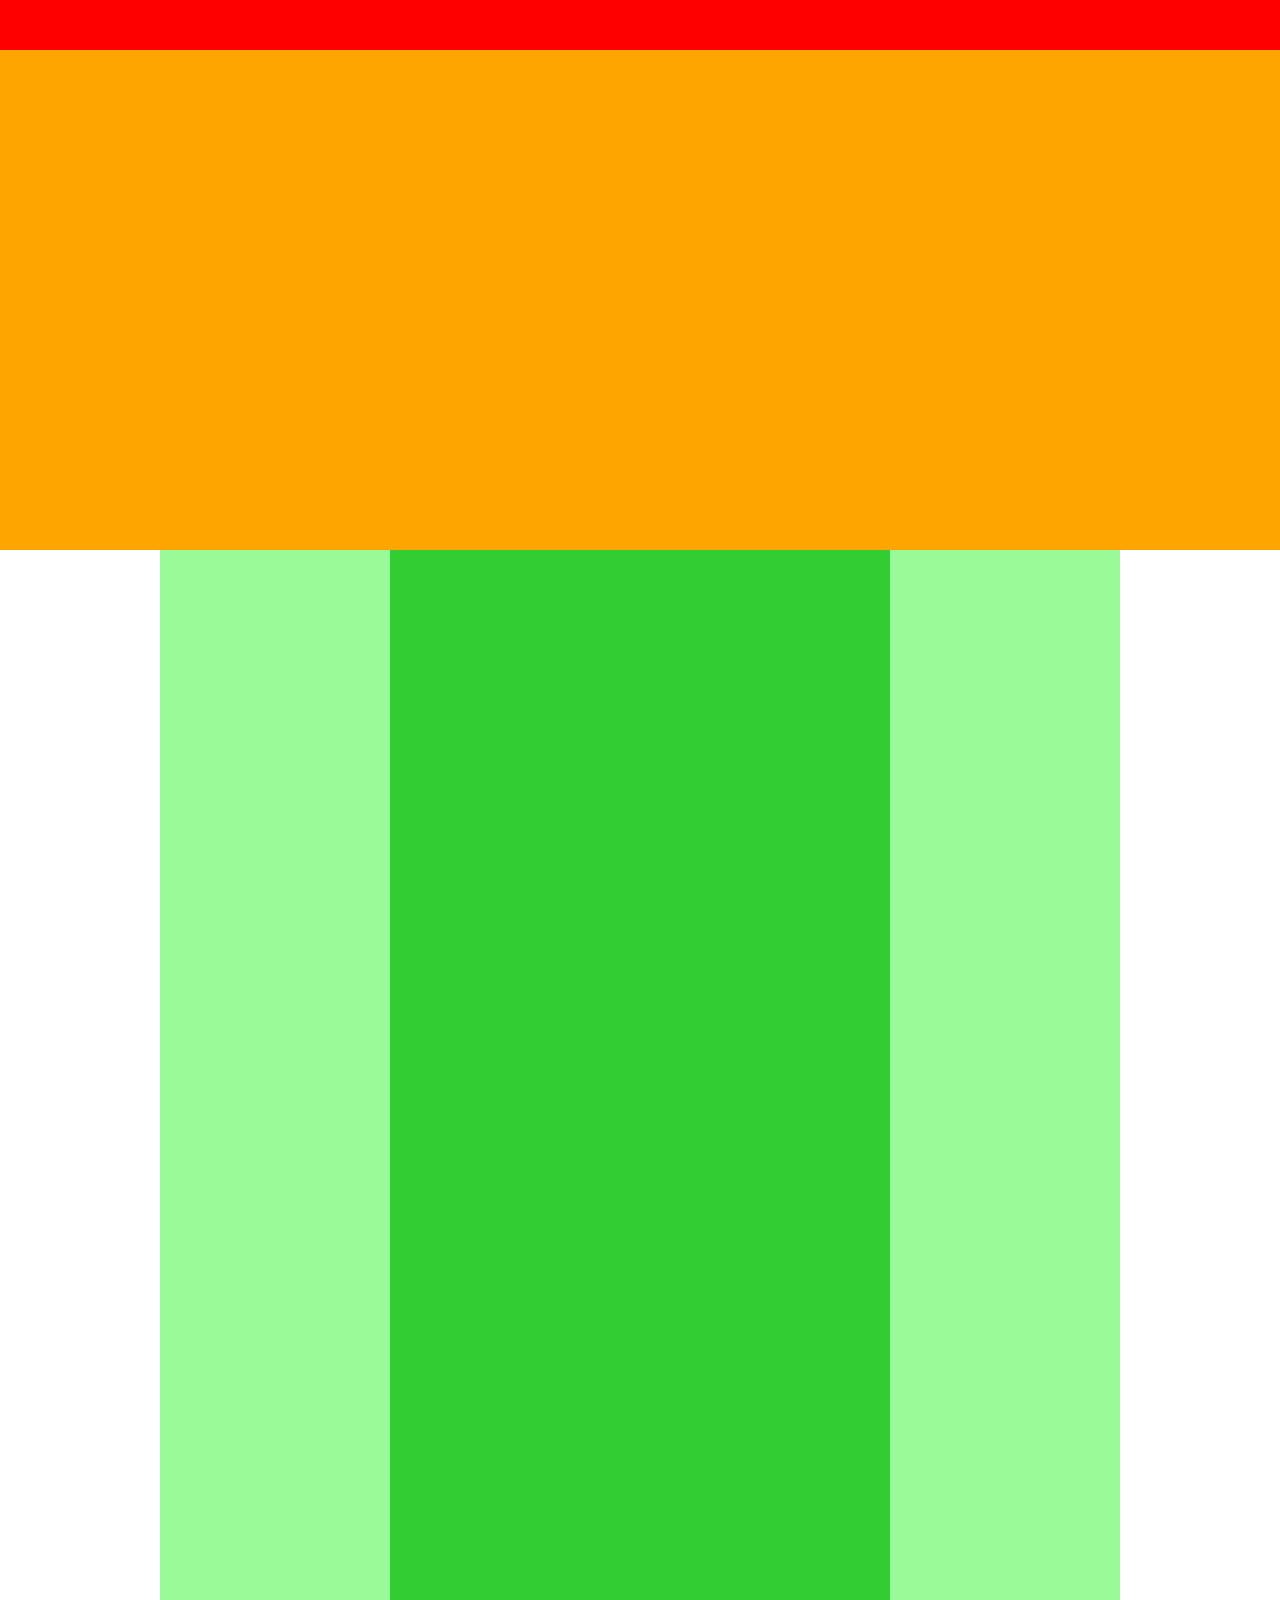
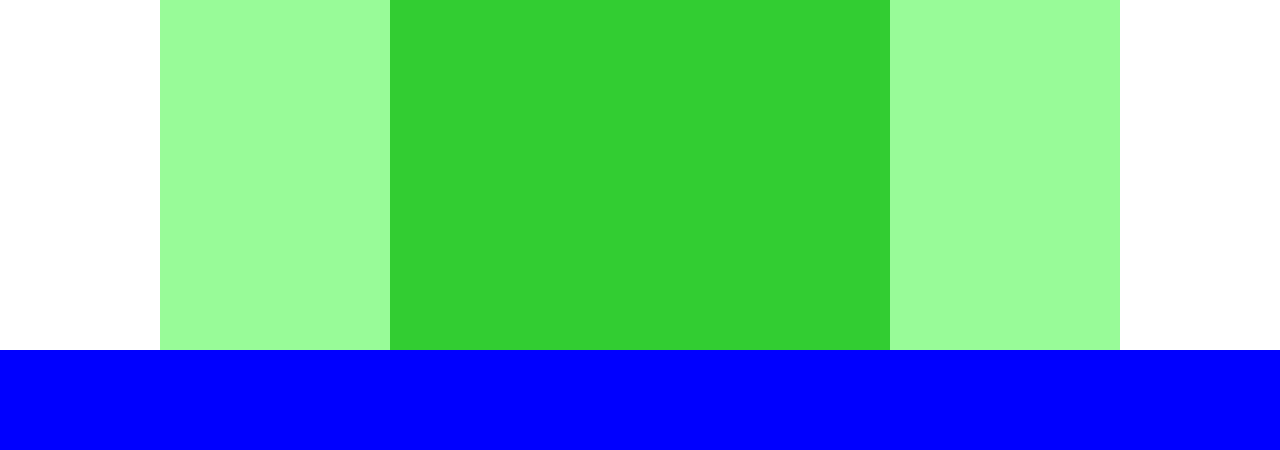
<file: exercise-4/index.html>
<!DOCTYPE html>
<html lang="ja"
 <head>
   <meta charset="UTF-8"/>
   <title>chapter4_exercise</title>
   <link rel="stylesheet" href="style.css"/>
 </head>

 <body>
   <div class="header"></div>

   <div class="main-visual"></div>

   <div class="main">
     <div class="sidebar-left"></div>
     <div class="blog"></div>
     <div class="sidebar-right"></div>
   </div>

   <div class="footer"></div>

 </body>
</html>
</file>
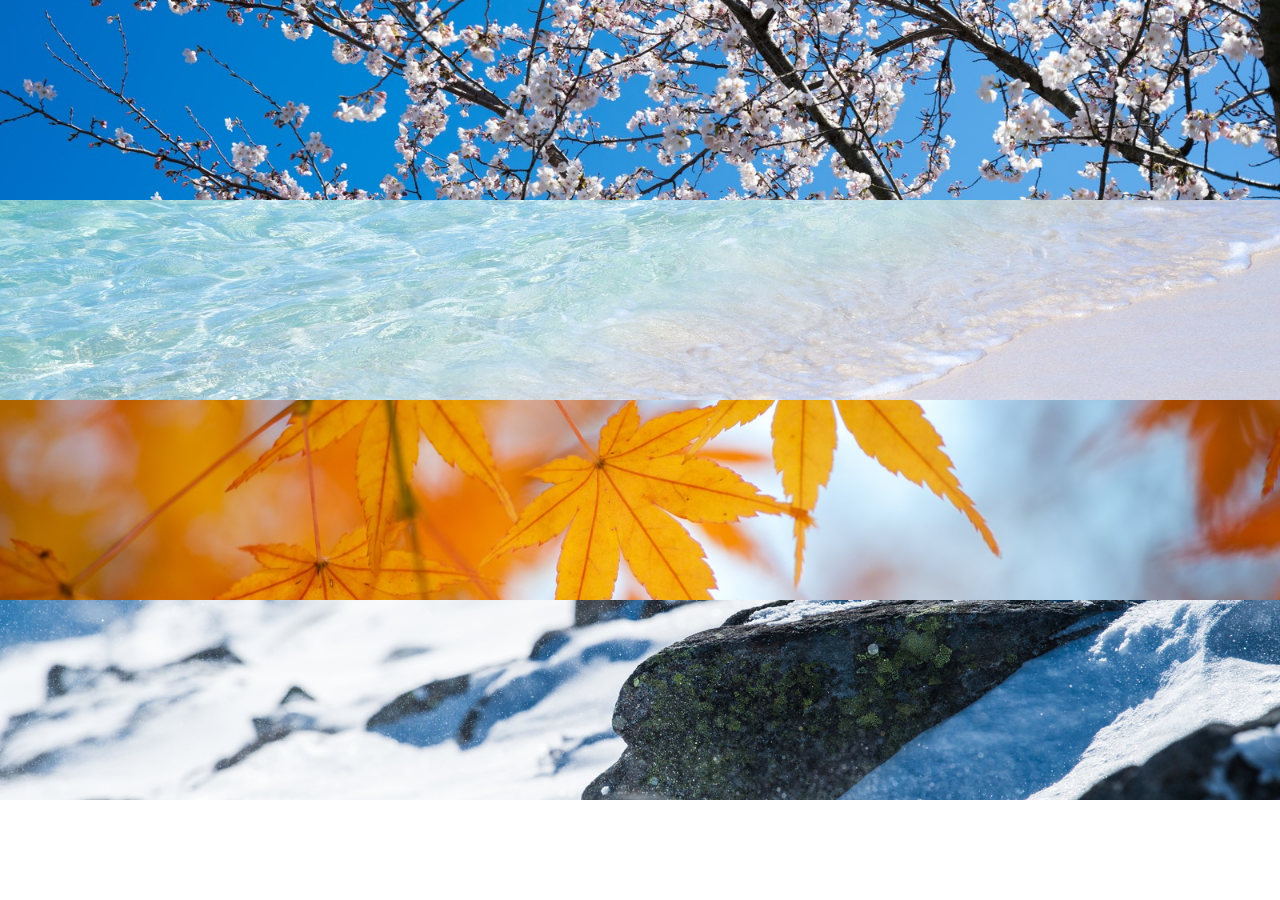
<file: exercise-6/index.html>
<!DOCTYPE html>
<html lang="ja">
  <head>
    <meta charset="UTF-8"/>
    <link rel="stylesheet" href="style.css"/>
    <title>６章演習</title>
  </head>

  
  <body>
    <div class="box1"></div>

    <div class="box2"></div>

    <div class="box3"></div>
  
    <div class="box4"></div>
  </body>
</html>
</file>
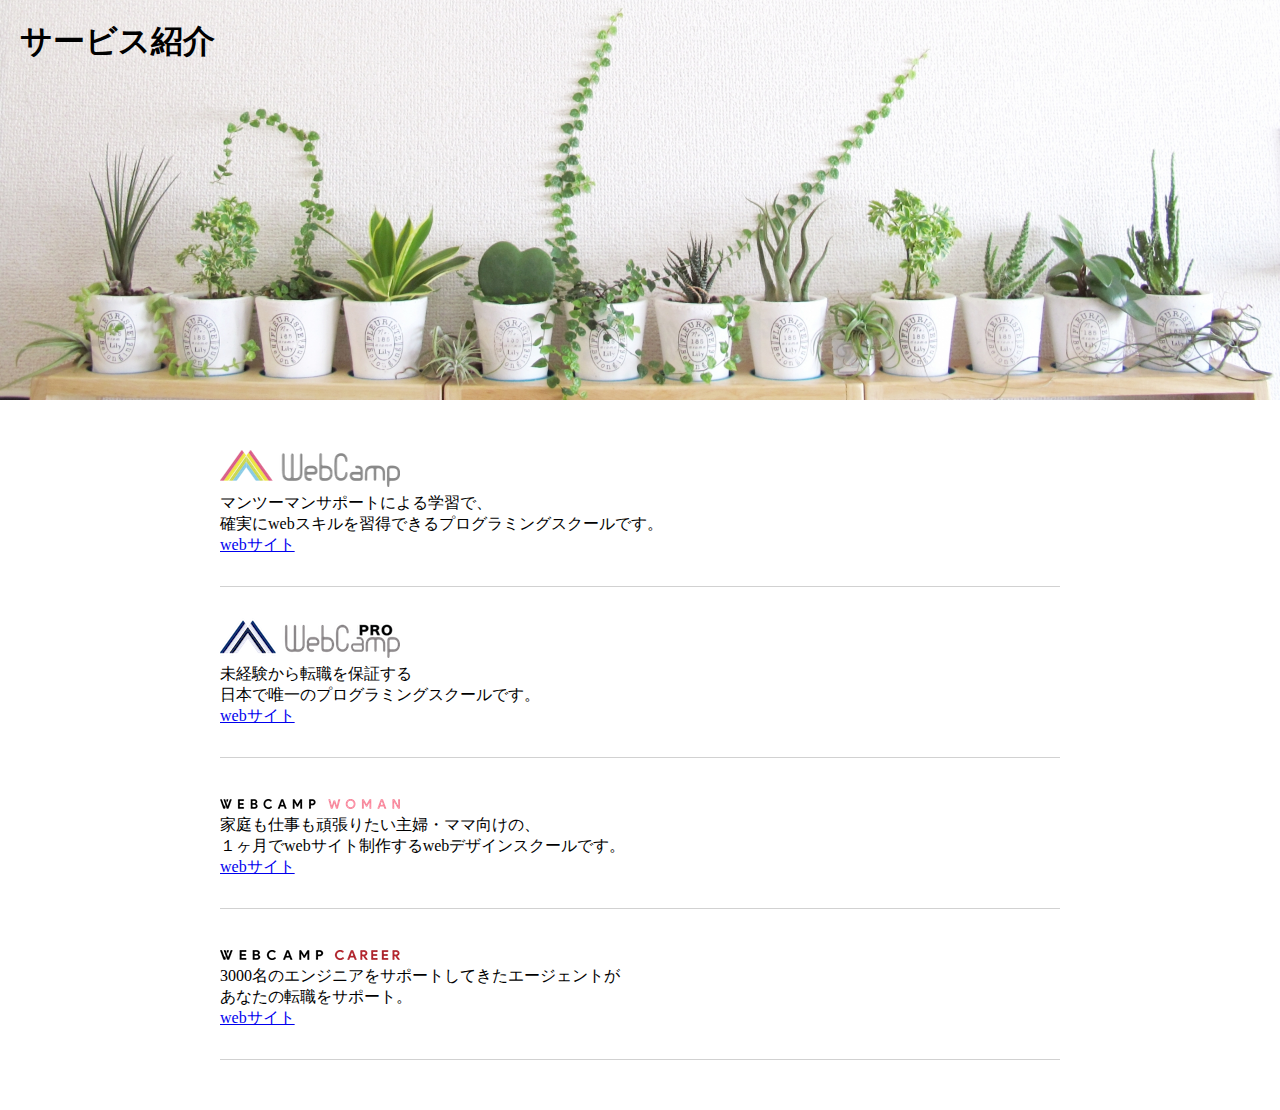
<file: exercise-7/index.html>
<!DOCTYPE html>
<html lang="ja">
  <head>
    <meta charset="UTF-8" />
    <title>7章演習</title>
    <link rel="stylesheet" href="style.css" />
  </head>

  
  <body>
    <section class="main-visual">
      <h1 class="headline">サービス紹介</h1>
    </section>
    <main>
      <section class="service1">
        <h2><img src="img/wc-logo.png" alt="ロゴ" /></h2>
        <p>マンツーマンサポートによる学習で、<br />確実にwebスキルを習得できるプログラミングスクールです。</p>
        <a href="https://web-camp.io">webサイト</a>
      </section>

      <section class="service2">
        <h2><img src="img/wcp-logo.png" alt="ロゴ" /></h2>
        <p>未経験から転職を保証する<br />日本で唯一のプログラミングスクールです。</p>
        <a href="https://web-camp.io/pro/">webサイト</a>
      </section>

      <section class="service3">
        <h2><img src="img/wcw-logo.png" alt="ロゴ" /></h2>
        <p>家庭も仕事も頑張りたい主婦・ママ向けの、<br />１ヶ月でwebサイト制作するwebデザインスクールです。</p>
        <a href="http://web-camp.io/woman/">webサイト</a>
      </section>

      <section class="service4">
        <h2><img src="img/wcc-logo.png" alt="ロゴ" /></h2>
        <p>3000名のエンジニアをサポートしてきたエージェントが<br />あなたの転職をサポート。</p>
        <a href="http://web-camp.io/career/">webサイト</a>
      </section>
    </main>  
  </body>
</html>
</file>
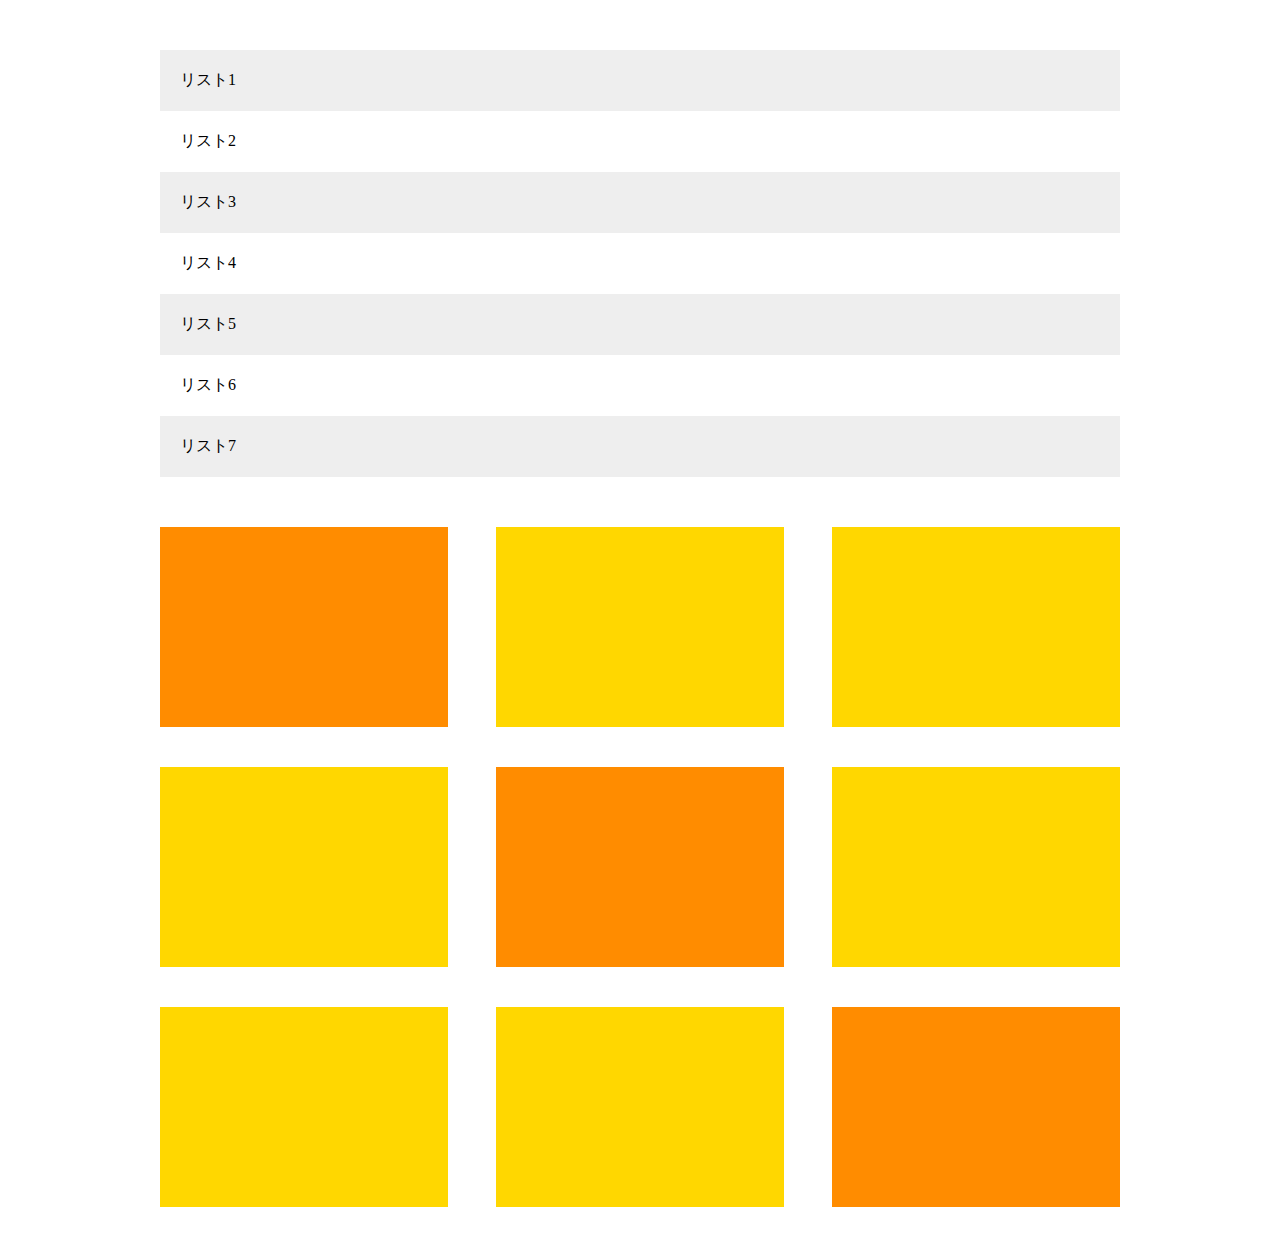
<file: exercise-8/index.html>
<!DOCTYPE html>
<html lang="ja"><head>
    <meta charset="UTF-8">
    <title>8章演習</title>
    <link rel="stylesheet" href="style.css">
  </head>
  <body>
    <main>
      <ul class="item-list">
        <li class="item">リスト1</li>
        <li class="item">リスト2</li>
        <li class="item">リスト3</li>
        <li class="item">リスト4</li>
        <li class="item">リスト5</li>
        <li class="item">リスト6</li>
        <li class="item">リスト7</li>
      </ul>

      <div class="box-list">
        <div class="box"></div>
        <div class="box"></div>
        <div class="box"></div>
        <div class="box"></div>
        <div class="box"></div>
        <div class="box"></div>
        <div class="box"></div>
        <div class="box"></div>
        <div class="box"></div>
      </div>
    </main>
</body></html>
</file>
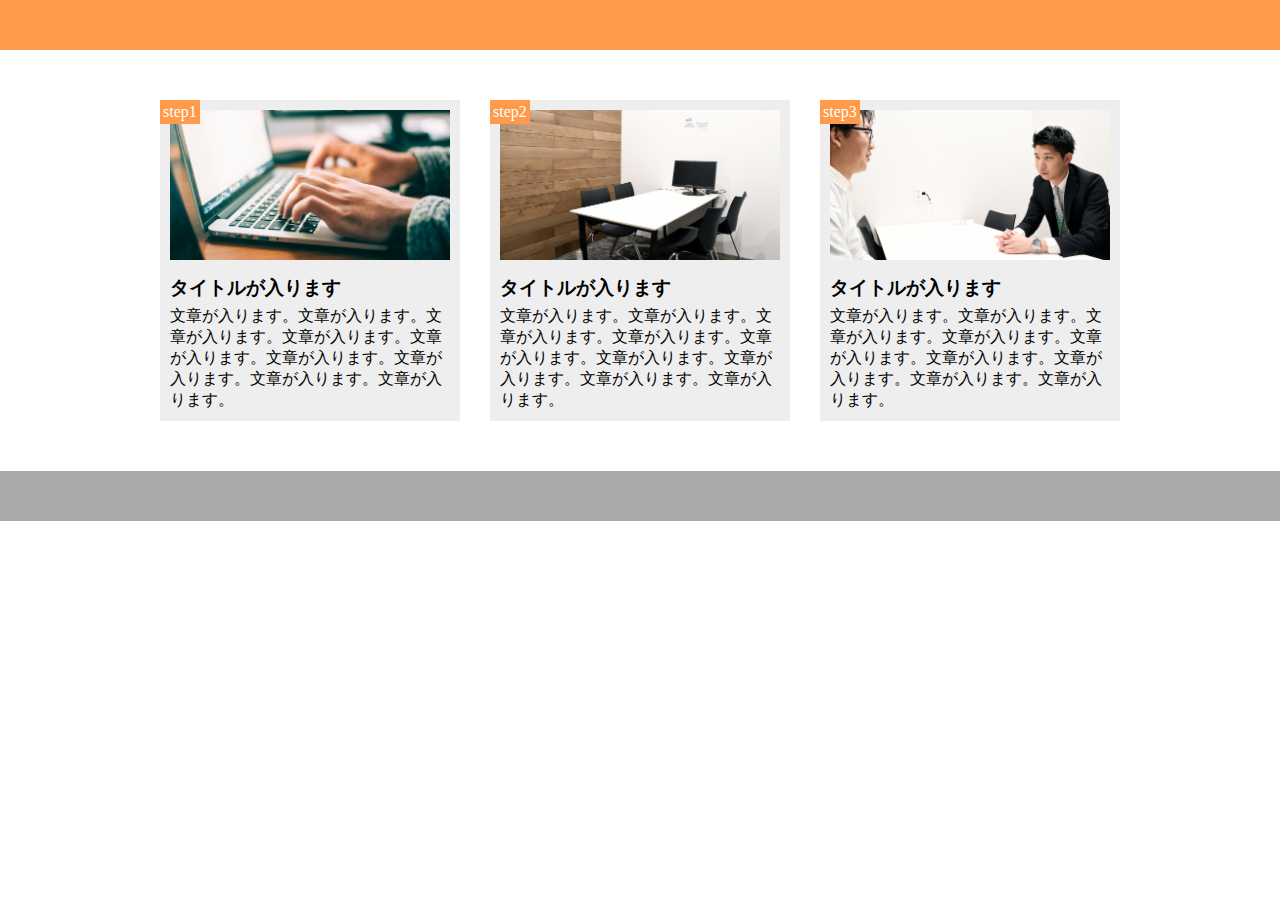
<file: exercise-9/index.html>
<!DOCTYPE html>
<html lang="ja">
  <head>
    <meta charset="UTF-8" />
    <title>9章演習</title>
    <link rel="stylesheet" href="style.css" />
  </head>
  <body>
    <header></header>
    <main>
      <div class="step-box">
        <div class="step-img1"></div>
        <span class="step-num">step1</span>
        <h3 class="title">タイトルが入ります</h3>
        <p class="text">
          文章が入ります。文章が入ります。文章が入ります。文章が入ります。文章が入ります。文章が入ります。文章が入ります。文章が入ります。文章が入ります。
        </p>
      </div>

      <div class="step-box">
        <div class="step-img2"></div>
        <span class="step-num">step2</span>
        <h3 class="title">タイトルが入ります</h3>
        <p class="text">
          文章が入ります。文章が入ります。文章が入ります。文章が入ります。文章が入ります。文章が入ります。文章が入ります。文章が入ります。文章が入ります。
        </p>
      </div>

      <div class="step-box">
        <div class="step-img3"></div>
        <span class="step-num">step3</span>
        <h3 class="title">タイトルが入ります</h3>
        <p class="text">
          文章が入ります。文章が入ります。文章が入ります。文章が入ります。文章が入ります。文章が入ります。文章が入ります。文章が入ります。文章が入ります。
        </p>
      </div>
    </main>
    <footer></footer>
  </body>
</html>
</file>
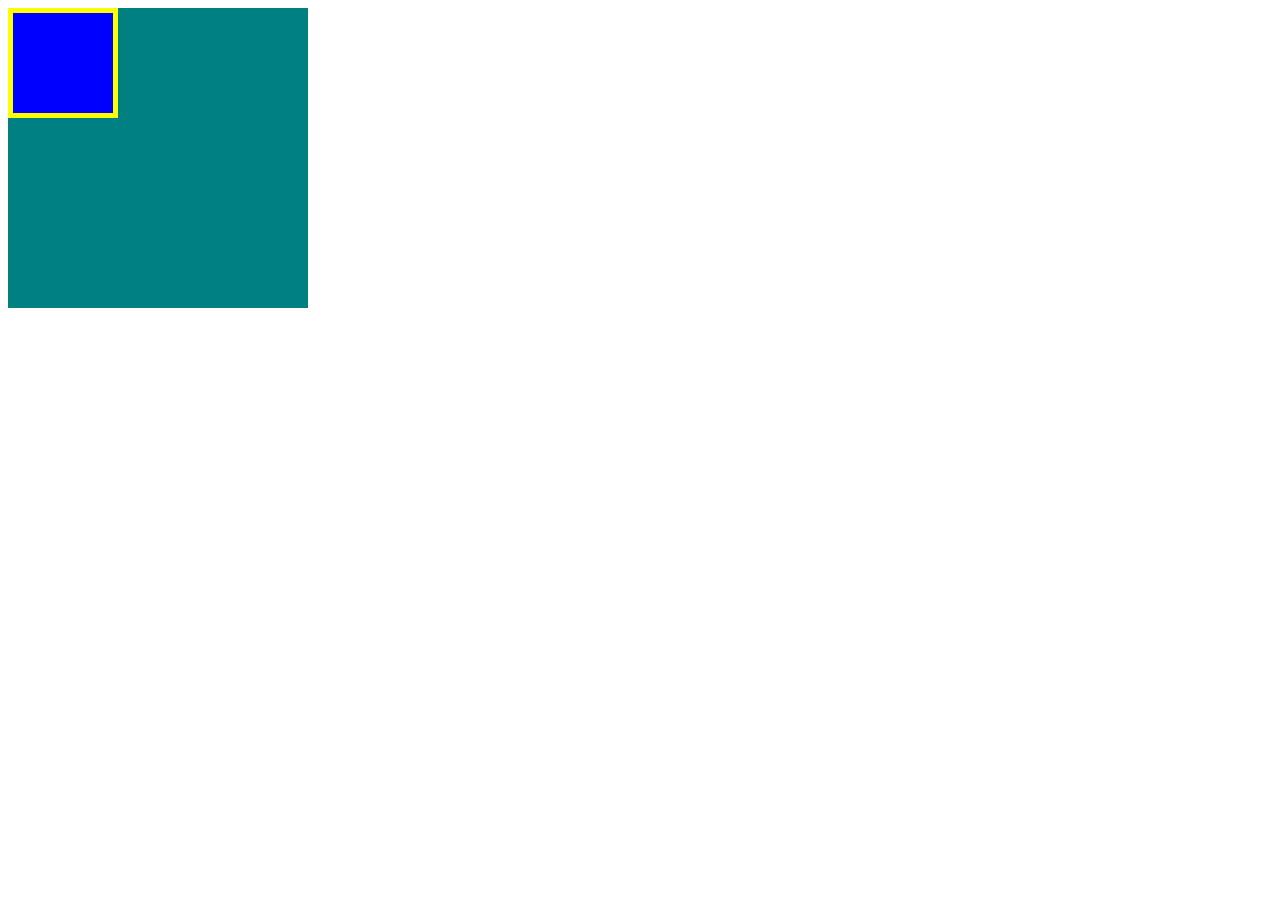
<file: exercise-3/box.html>
<!DOCTYPE html>
<html lang="ja">
  <head>
    <meta charset="UTF-8" />
    <link rel="stylesheet" href="box.css" />
    <title>BOX</title>
  </head>
  <body>
    <div class="box1">
      <div class="box2"></div>
    </div>
  </body>
</html>
</file>
<file: exercise-4/style.css>
* {
  margin: 0;
  padding: 0;
  box-sizing: border-box;
}

.header {
  width: 100%;
  height: 50px;
  background-color: red;
}

.main-visual {
  width: 100%;
  height: 500px;
  background-color: orange;
}

.main {
  width: 960px;
  display: flex;
  justify-content: center;
  margin: 0 auto;
}

.sidebar-left {
  width: 230px;
  height: 1400px;
  background-color: palegreen;
}

.blog {
  width: 500px;
  height: 1400px;
  background-color: limegreen;
}

.sidebar-right {
  width: 230px;
  height: 1400px;
  background-color: palegreen;
}

.footer {
  width: 100%;
  height: 100px;
  background-color: blue;
}
</file>
<file: exercise-6/style.css>
*{
  margin: 0;
  padding: 0;
  box-sizing: border-box;
}

.box1{
  height: 200px;
  background-image: url(img/box1.jpg);
  background-size: cover;
  background-position: center;
}

.box2{
  height: 200px;
  background-image: url(img/box2.jpg);
  background-size: cover;
  background-position: center;
}

.box3{
  height: 200px;
  background-image: url(img/box3.jpg);
  background-size: cover;
  background-position: center;
}

.box4{
  height: 200px;
  background-image: url(img/box4.jpg);
  background-size: cover;
  background-position: center;
}
</file>
<file: exercise-7/style.css>
* {
  margin: 0;
  padding: 0;
  box-sizing: border-box;
}

.main-visual {
  width: 100%;
  height: 400px;
  background-image: url(img/mv.jpg);
  background-size: cover;
  background-position: bottom;
}

.headline {
  padding: 20px;
}

main {
  width: 840px;
  margin: 50px auto;
}

.service1 {
  margin-bottom: 30px;
  border-bottom: 1px solid #d1d1d1;
  padding-bottom: 30px;
}

.service2 {
  margin-bottom: 30px;
  border-bottom: 1px solid #d1d1d1;
  padding-bottom: 30px;
}

.service3 {
  margin-bottom: 30px;
  border-bottom: 1px solid #d1d1d1;
  padding-bottom: 30px;
}

.service4 {
  border-bottom: 1px solid #d1d1d1;
  padding-bottom: 30px;
}
</file>
<file: exercise-8/style.css>
* {
  margin: 0;
  padding: 0;
  box-sizing: border-box;
}

main {
  width: 960px;
  margin: 50px auto;
}

.item-list {
  margin-bottom: 50px;
}

.item {
  padding: 20px;
  list-style: none;
}

.item:nth-child(odd) {
  background-color: #eee;
}

.box-list {
  display: flex;
  flex-wrap: wrap;
}

.box {
  background-color: #ffd700;
  width: 30%;
  height: 200px;
  margin-right: 5%;
  margin-bottom: 40px;
}

.box:first-child,
.box:nth-child(5),
.box:last-child {
  background-color: #ff8c00;
}

.box:nth-child(3n) {
  margin-right: 0;
}

.box:nth-last-child(-n + 3) {
  margin-bottom: 0;
}
</file>
<file: exercise-9/style.css>
* {
  box-sizing: border-box;
  margin: 0;
  padding: 0;
}

header {
  height: 50px;
  background-color: #ff9a4b;
}

main {
  width: 960px;
  margin: 50px auto;
  display: flex;
}

.step-box {
  width: 300px;
  margin-right: 30px;
  padding: 10px;
  position: relative;
  background-color: #eee;
}

.step-box:last-child {
  margin-right: 0;
}

.step-img1 {
  height: 150px;
  background-image: url(img/flow01.png);
  background-position: bottom;
  background-size: cover;
}

.step-img2 {
  height: 150px;
  background-image: url(img/flow02.png);
  background-position: bottom;
  background-size: cover;
}

.step-img3 {
  height: 150px;
  background-image: url(img/flow03.png);
  background-position: bottom;
  background-size: cover;
}

.step-num {
  padding: 3px;
  position: absolute;
  top: 0;
  left: 0;
  background-color: #ff9a4b;
  color: #fff;
}

.title {
  margin: 15px 0 5px;
}

footer {
  height: 50px;
  background-color: #aaa;
}
</file>
<file: exercise-3/box.css>
.box1 {
  width: 300px;
  height: 300px;
  background-color: #008080;
}
.box2 {
  width: 100px;
  height: 100px;
  background-color: blue;
  border: 5px solid yellow;
}
</file>
